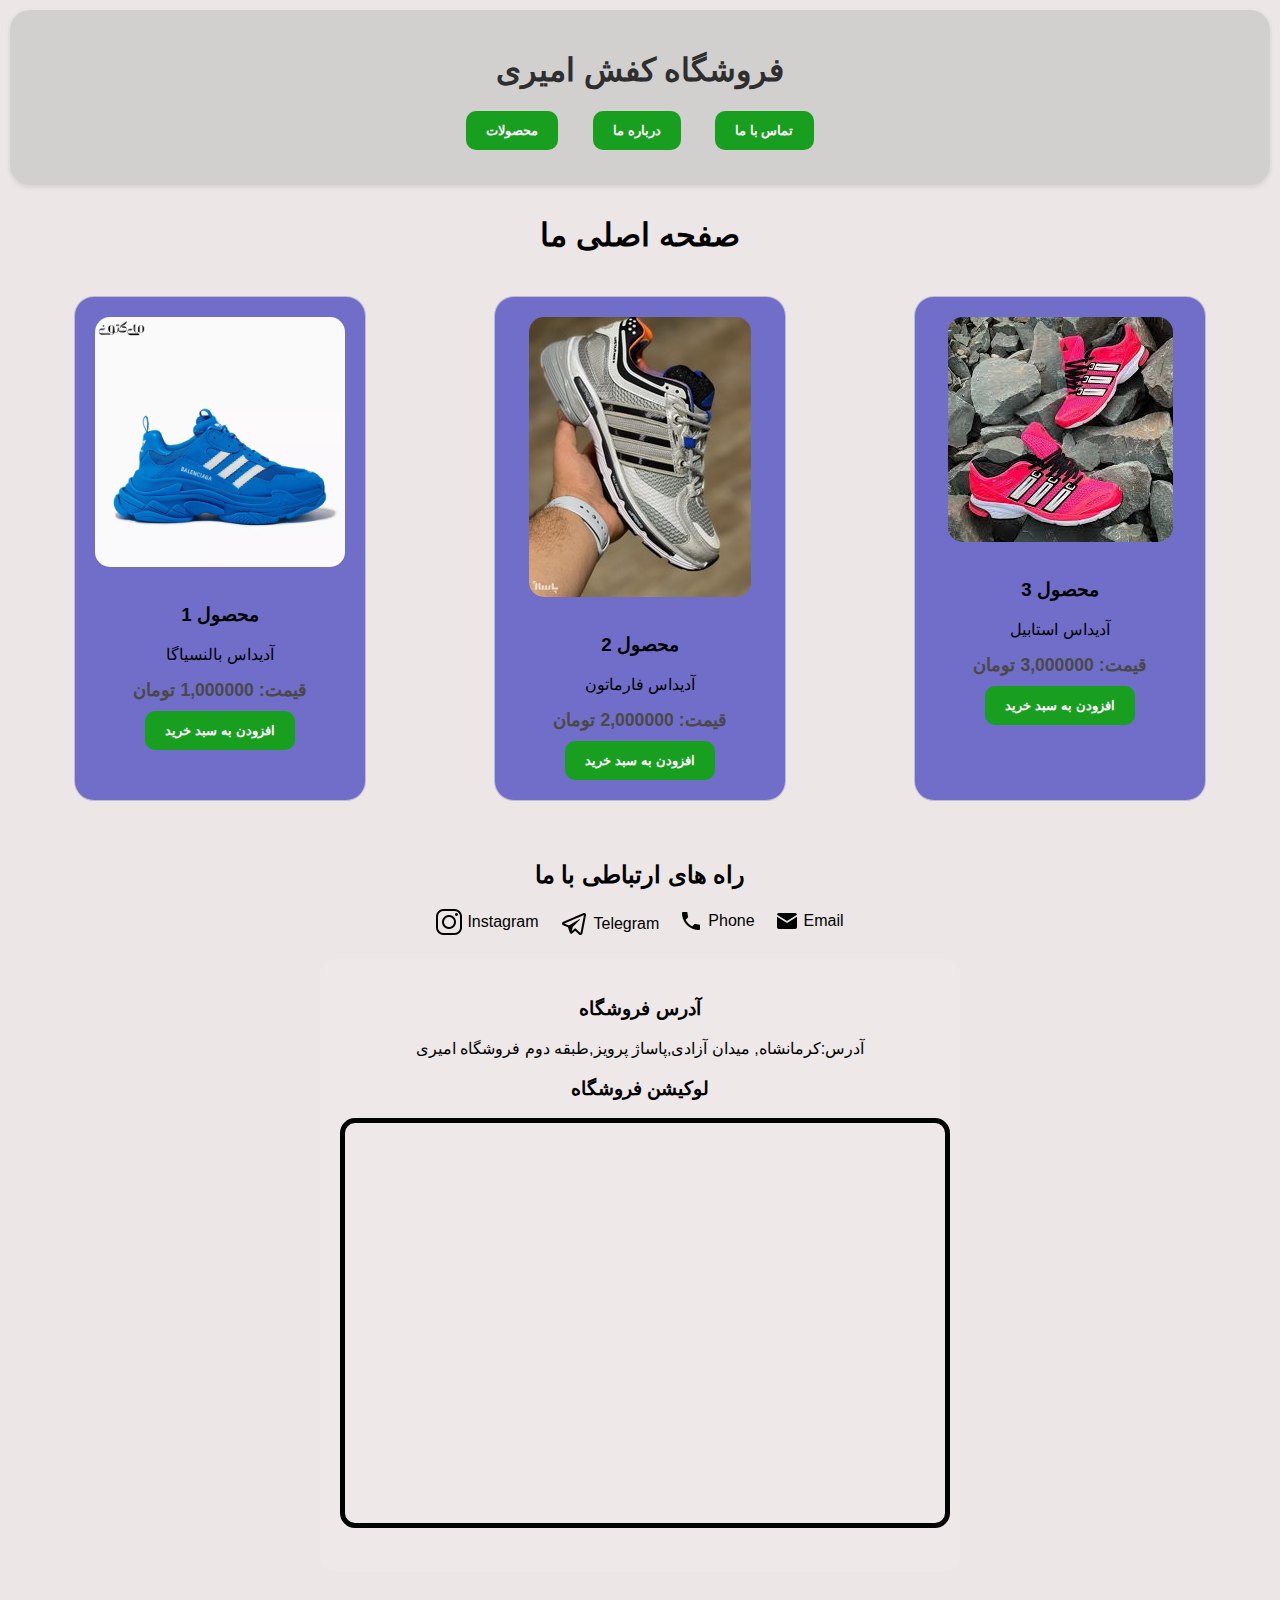
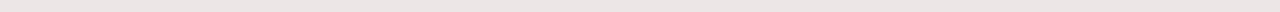
<file: index.html>
<!DOCTYPE html>
<html lang="fa">
<head>
    <meta charset="UTF-8">
    <meta name="viewport" content="width=device-width, initial-scale=1.0">
    <meta name="theme-color" content="#9152CD">
    <title>صفحه اصلی</title>
    <link rel="stylesheet" href="style.css">
    <!-- <style>
        body {
            /* background-image: url("ادیداس\ پ.jpg"); */
            background-repeat: no-repeat;
            background-attachment: fixed;
            background-size: cover;
        }
    </style> -->
</head>
<body>
    <header>
        <h1>فروشگاه کفش امیری</h1>
        <nav>
            <ul>
                <li><button><a href="محصول.html">محصولات</a></button></li>
                <li><button><a href="درباره ما.html">درباره ما</a></button></li>
                <li><button><a href="تماس.html">تماس با ما</a></button></li>
            </ul>
        </nav>
    </header>

    <center>
        <h1><b>صفحه اصلی ما</b></h1>
    </center>

    <main>
        <section class="products">
            <div class="product">
                <img src="بالن.jpg" alt="محصول 1">
                <h3>محصول 1</h3>
                <p>آدیداس بالنسیاگا</p>
                <p class="price">قیمت: 1,000000 تومان</p>
                <button>افزودن به سبد خرید</button>
            </div>
            <div class="product">
                <img src="فار.jpg" alt="محصول 2">
                <h3>محصول 2</h3>
                <p>آدیداس فارماتون</p>
                <p class="price">قیمت: 2,000000 تومان</p>
                <button>افزودن به سبد خرید</button>
            </div>
            <div class="product">
                <img src="استابیل.jpg" alt="محصول 3">
                <h3>محصول 3</h3>
                <p>آدیداس استابیل</p>
                <p class="price">قیمت: 3,000000 تومان</p>
                <button>افزودن به سبد خرید</button>
            </div>
        </section>
    </main>

    <footer>
        <h2>راه های ارتباطی با ما</h2>
        <ul class="social-links">
            <li>
                <a href="https://www.instagram.com/mohamad.amiri_19">
                    <img src="icons8-instagram-26.png" alt="Instagram">
                    <span class="fab fa-instagram">Instagram</span>
                </a>
            </li>
            <li>
                <a href="https://t.me/MMDW_2">
                    <img src="icons8-telegram-30.png" alt="Telegram">
                    <span class="fab fa-telegram">Telegram</span>
                </a>
            </li>
            <li>
                <a href="tel:09900859556">
                    <img src="icons8-phone-24.png" alt="Phone">
                    <span class="fab fa-phone">Phone</span>
                </a>
            </li>
            <li>
                <a href="mailto:wwwamirimohammad942@gmail.com">
                    <img src="icons8-email-24.png" alt="Email">
                    <span class="fab fa-email">Email</span>
                </a>
            </li>
        </ul>

        <div class="address">
            <h3>آدرس فروشگاه</h3>
            <p>آدرس:کرمانشاه, میدان آزادی,پاساژ پرویز,طبقه دوم فروشگاه امیری</p>
            <div class="map">
                <h3>لوکیشن فروشگاه</h3>
                <iframe 
                    src="https://www.google.com/maps/embed?pb=!1m18!1m12!1m3!1d1959.2022872294676!2d47.09208650600136!3d34.3257232792732!2m3!1f0!2f0!3f0!3m2!1i1024!2i768!4f13.1!3m3!1m2!1s0x3ffaed1a9edd1155%3A0x7023198547f18106!2z2qnZhNin2YbYqtix24wg2LTZh9uM2KfYrw!5e0!3m2!1sfa!2s!4v1740300665744!5m2!1sfa!2s" 
                    width="400" 
                    height="400" 
                    style="border: 5px solid;"
                    allowfullscreen="" 
                    loading="lazy" 
                    referrerpolicy="no-referrer-when-downgrade">
                </iframe>
            </div>
        </div>
    </footer>

    <script src="main.js"></script>
 

    <style>

    </style>
</body>
</html>

</body>
</html>
</file>
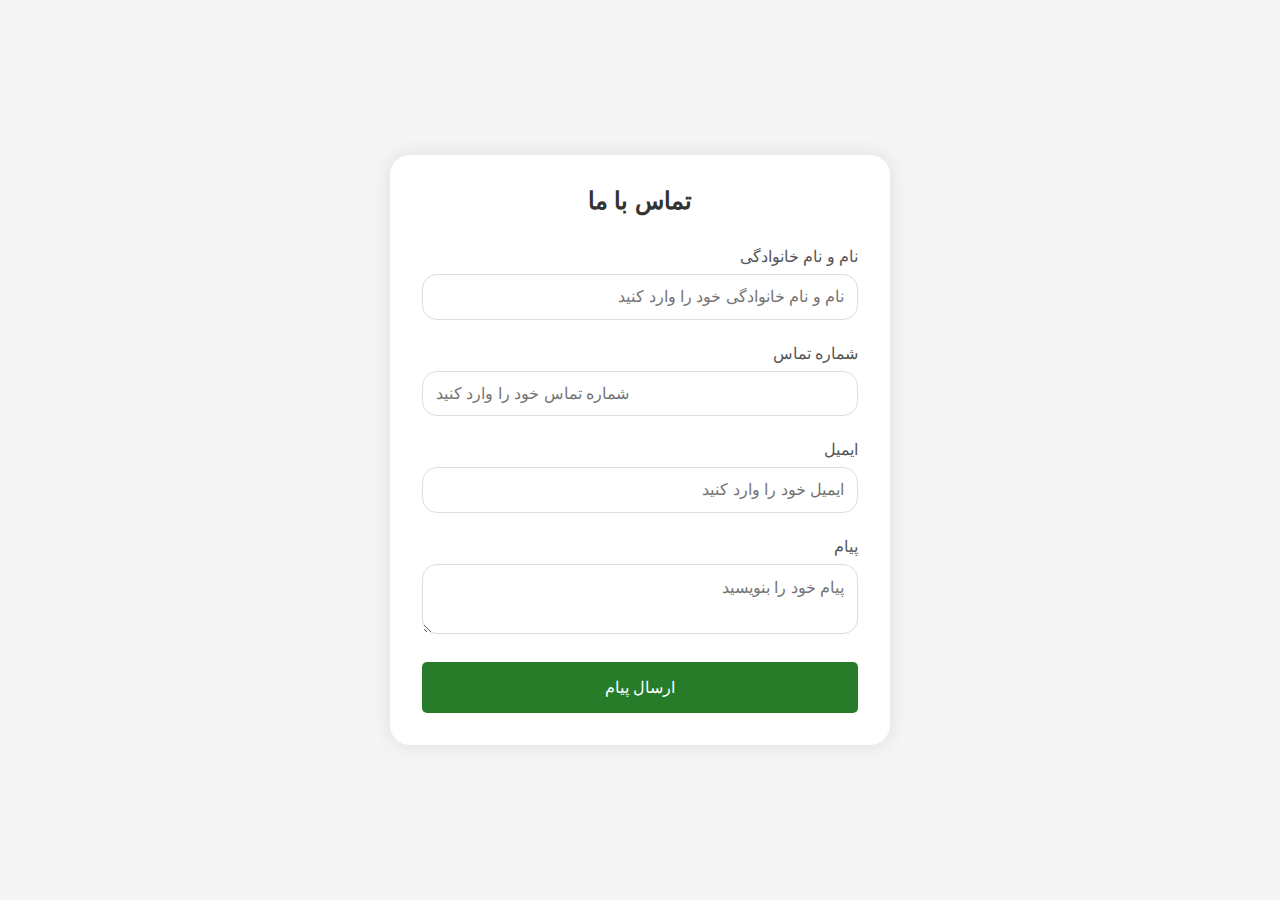
<file: تماس.html>
<!DOCTYPE html>
<html lang="fa" dir="rtl">
<head>
    <meta charset="UTF-8">
    <meta name="viewport" content="width=device-width, initial-scale=1.0">
    <title> تماس با ما</title>
    <link rel="stylesheet" href="تماس با ما.css">
</head>
<body>
    <div class="contact-card">
        <h2>تماس با ما</h2>
        <form id="contactForm">
            <div class="form-group">
                <label for="fullname">نام و نام خانوادگی</label>
                <input type="text" id="fullname" placeholder="نام و نام خانوادگی خود را وارد کنید" required>
            </div>
            
            <div class="form-group">
                <label for="phone">شماره تماس</label>
                <input type="tel" id="phone" placeholder="شماره تماس خود را وارد کنید" required>
            </div>
            
            <div class="form-group">
                <label for="email">ایمیل</label>
                <input type="email" id="email" placeholder="ایمیل خود را وارد کنید" required>
            </div>
            
            <div class="form-group">
                <label for="message">پیام</label>
                <textarea id="message" placeholder="پیام خود را بنویسید" required></textarea>
            </div>
            
            <button type="submit">ارسال پیام</button>
        </form>
    </div>
    <script src="تماس.js"></script>
</body>
</html>
</file>
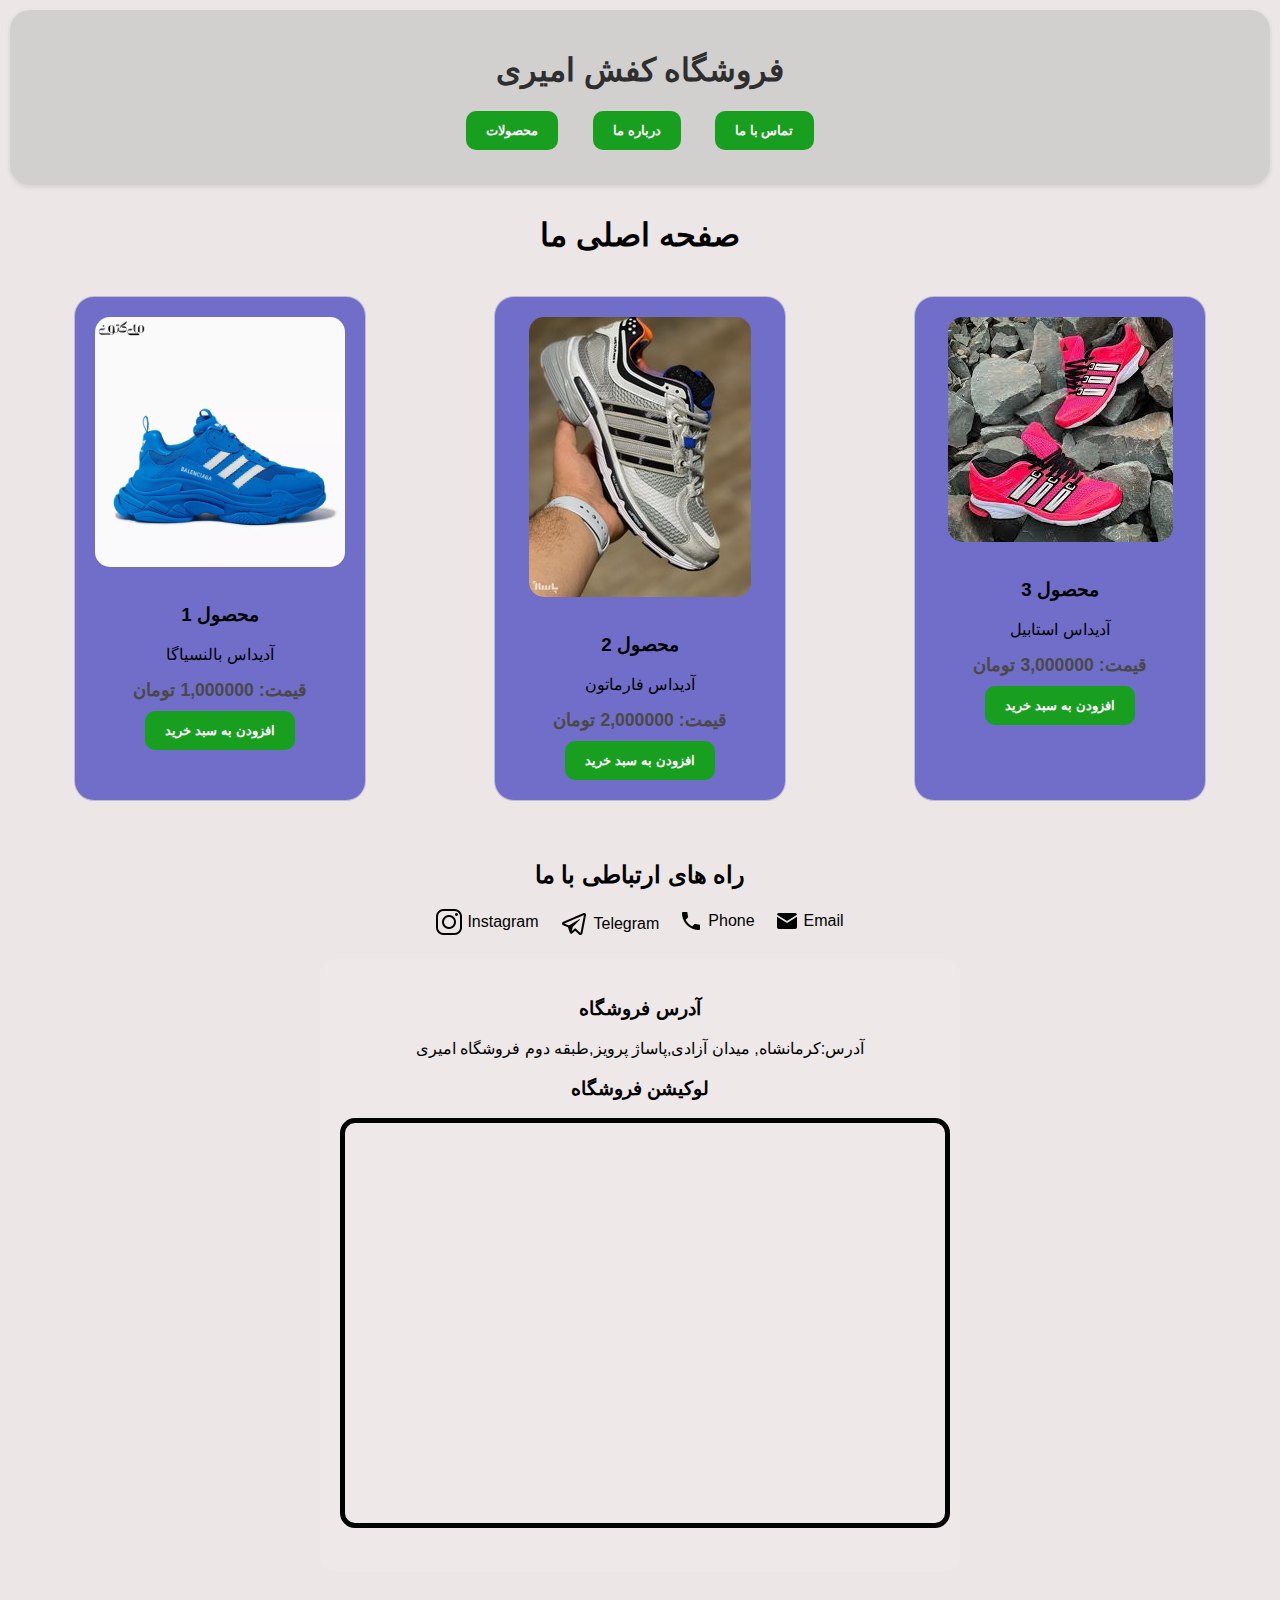
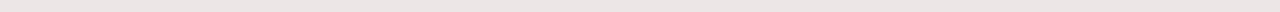
<file: محصول.html>
<!DOCTYPE html>
<html lang="fa">
<head>
    <meta charset="UTF-8">
    <meta name="viewport" content="width=device-width, initial-scale=1.0">
    <meta name="theme-color" content="#9152CD">
    <title>صفحه محصولات</title>
    <link rel="stylesheet" href="style.css">
    <!-- <style>
        body {
            /* background-image: url("ادیداس\ پ.jpg"); */
            background-repeat: no-repeat;
            background-attachment: fixed;
            background-size: cover;
        }
    </style> -->
</head>
<body>
    <header>
        <h1>فروشگاه کفش امیری</h1>
        <nav>
            <ul>
                <li><button><a href="محصول.html">محصولات</a></button></li>
                <li><button><a href="درباره ما.html">درباره ما</a></button></li>
                <li><button><a href="تماس.html">تماس با ما</a></button></li>
            </ul>
        </nav>
    </header>

    <center>
        <h1><b>صفحه اصلی ما</b></h1>
    </center>

    <main>
        <section class="products">
            <div class="product">
                <img src="بالن.jpg" alt="محصول 1">
                <h3>محصول 1</h3>
                <p>آدیداس بالنسیاگا</p>
                <p class="price">قیمت: 1,000000 تومان</p>
                <button>افزودن به سبد خرید</button>
            </div>
            <div class="product">
                <img src="فار.jpg" alt="محصول 2">
                <h3>محصول 2</h3>
                <p>آدیداس فارماتون</p>
                <p class="price">قیمت: 2,000000 تومان</p>
                <button>افزودن به سبد خرید</button>
            </div>
            <div class="product">
                <img src="استابیل.jpg" alt="محصول 3">
                <h3>محصول 3</h3>
                <p>آدیداس استابیل</p>
                <p class="price">قیمت: 3,000000 تومان</p>
                <button>افزودن به سبد خرید</button>
            </div>
        </section>
    </main>

    <footer>
        <h2>راه های ارتباطی با ما</h2>
        <ul class="social-links">
            <li>
                <a href="https://www.instagram.com/mohamad.amiri_19">
                    <img src="icons8-instagram-26.png" alt="Instagram">
                    <span class="fab fa-instagram">Instagram</span>
                </a>
            </li>
            <li>
                <a href="https://t.me/MMDW_2">
                    <img src="icons8-telegram-30.png" alt="Telegram">
                    <span class="fab fa-telegram">Telegram</span>
                </a>
            </li>
            <li>
                <a href="tel:09900859556">
                    <img src="icons8-phone-24.png" alt="Phone">
                    <span class="fab fa-phone">Phone</span>
                </a>
            </li>
            <li>
                <a href="mailto:wwwamirimohammad942@gmail.com">
                    <img src="icons8-email-24.png" alt="Email">
                    <span class="fab fa-email">Email</span>
                </a>
            </li>
        </ul>

        <div class="address">
            <h3>آدرس فروشگاه</h3>
            <p>آدرس:کرمانشاه, میدان آزادی,پاساژ پرویز,طبقه دوم فروشگاه امیری</p>
            <div class="map">
                <h3>لوکیشن فروشگاه</h3>
                <iframe 
                    src="https://www.google.com/maps/embed?pb=!1m18!1m12!1m3!1d1959.2022872294676!2d47.09208650600136!3d34.3257232792732!2m3!1f0!2f0!3f0!3m2!1i1024!2i768!4f13.1!3m3!1m2!1s0x3ffaed1a9edd1155%3A0x7023198547f18106!2z2qnZhNin2YbYqtix24wg2LTZh9uM2KfYrw!5e0!3m2!1sfa!2s!4v1740300665744!5m2!1sfa!2s" 
                    width="400" 
                    height="400" 
                    style="border: 5px solid;"
                    allowfullscreen="" 
                    loading="lazy" 
                    referrerpolicy="no-referrer-when-downgrade">
                </iframe>
            </div>
        </div>
    </footer>

    <script src="main.js"></script>
</body>
</html>
</file>
<file: تماس با ما.css>
* {
    margin: 0;
    padding: 0;
    box-sizing: border-box;
    font-family: Tahoma, Arial, sans-serif;
}

body {
    display: flex;
    justify-content: center;
    align-items: center;
    min-height: 100vh;
    background-color: #f5f5f5;
}

.contact-card {
    background-color: white;
    border-radius: 20px;
    box-shadow: 0 0 20px rgba(0, 0, 0, 0.1);
    padding: 2rem;
    width: 100%;
    max-width: 500px;
}

h2 {
    color: #333;
    text-align: center;
    margin-bottom: 2rem;
}

.form-group {
    margin-bottom: 1.5rem;
}

label {
    display: block;
    margin-bottom: 0.5rem;
    color: #555;
}

input, textarea {
    width: 100%;
    padding: 0.8rem;
    border: 1px solid #ddd;
    border-radius: 15px;
    font-size: 1rem;
}

textarea {
    height: 70px;
    resize: vertical;
}

button {
    width: 100%;
    padding: 1rem;
    background-color: #277c2a;
    color: rgb(255, 255, 255);
    border: none;
    border-radius: 5px;
    font-size: 1rem;
    cursor: pointer;
    transition: background-color 0.3s;
}

button:hover {
    background-color: #38813c;
}

input:focus, textarea:focus {
    outline: none;
    border-color: #4ad44f;
    box-shadow: 0 0 5px rgba(46, 150, 50, 0.2);
}
</file>
<file: style.css>
/* Reset and Base Styles */
body {
    font-family: Arial, sans-serif;
    margin: 0;
    padding: 0;
    background-color: #baa5a547;
    min-height: 100vh;
    display: flex;
    flex-direction: column;
    font-family: Tahoma, Arial, sans-serif;
}

/* Header Styles */
header {  
    background: rgba(202, 200, 200, 0.782);
    border-radius: 20px;
    color: #2e2e2e;
    padding: 20px 0;
    text-align: center;
    margin: 10px;
    box-shadow: 0 2px 5px rgba(5, 5, 5, 0.1);
}

/* Navigation Styles */
nav ul {   
    list-style: none;
    padding: 0;
    margin: 15px 0;
}

nav ul li {
    display: inline-block;
    margin: 0 15px;
}

nav ul li a {
    color: #ffffff;
    text-decoration: none;
    font-weight: bold;
    transition: color 0.3s ease;
}

nav ul li a:hover {
    color: #199f1f;
}

/* Products Section */
.products {
    display: flex;
    justify-content: space-around;
    flex-wrap: wrap;
    margin: 20px;
    gap: 20px;
}

.product {
    background: rgba(40, 40, 184, 0.63);
    border: 1px solid rgba(208, 208, 208, 0.8);
    border-radius: 20px;
    padding: 20px;
    text-align: center;
    width: 250px;
    transition: transform 0.3s ease, box-shadow 0.3s ease;
}

.product:hover {
    transform: translateY(-5px);
    box-shadow: 0 5px 15px rgb(27, 36, 206);
}

.product img {
    max-width: 100%;
    height: auto;
    border-radius: 15px;
    margin-bottom: 15px;
}

.price {
    color: #4a4848;
    font-weight: bold;
    font-size: 1.1em;
    margin: 10px 0;
}

/* Button Styles */
button {
    background: #199f1f;
    color: #ffffff;
    border: none;
    padding: 12px 20px;
    border-radius: 10px;
    cursor: pointer;
    transition: all 0.3s ease;
    font-weight: bold;
}

button:hover {
    background: #218136;
    transform: scale(1.05);
}

/* Footer Styles */
footer {
    text-align: center;
    padding: 20px 0;
    background: rgba(153, 150, 150, 0);
    color: #000000;
    margin-top: auto;
    border-radius: 15px;
    width: 100%;
}

/* Map Styles */
.map {
    width: 100%;
    max-width: 800px;
    margin: 20px auto;
}

.map iframe {
    width: 100%;
    height: 400px;
    border: 2px solid #646464;
    border-radius: 15px;
}

/* Social Media Links */
.social-links {
    list-style: none;
    padding: 0;
    display: flex;
    justify-content: center;
    gap: 20px;
    margin: 20px 0;
}

.social-links li a {
    display: flex;
    align-items: center;
    gap: 5px;
    color: #000000;
    text-decoration: none;
    transition: transform 0.3s ease;
}

.social-links li a:hover {
    transform: scale(1.1);
}

/* Responsive Design */
@media (max-width: 768px) {
    .products {
        flex-direction: column;
        align-items: center;
    }

    .product {
        width: 80%;
        margin-bottom: 20px;
    }

    nav ul li {
        display: block;
        margin: 10px 0;
    }
}

/* Address Section */
.address {
    margin: 20px auto;
    max-width: 600px;
    padding: 20px;
    background: rgba(255, 255, 255, 0.1);
    border-radius: 15px;
}
</file>
